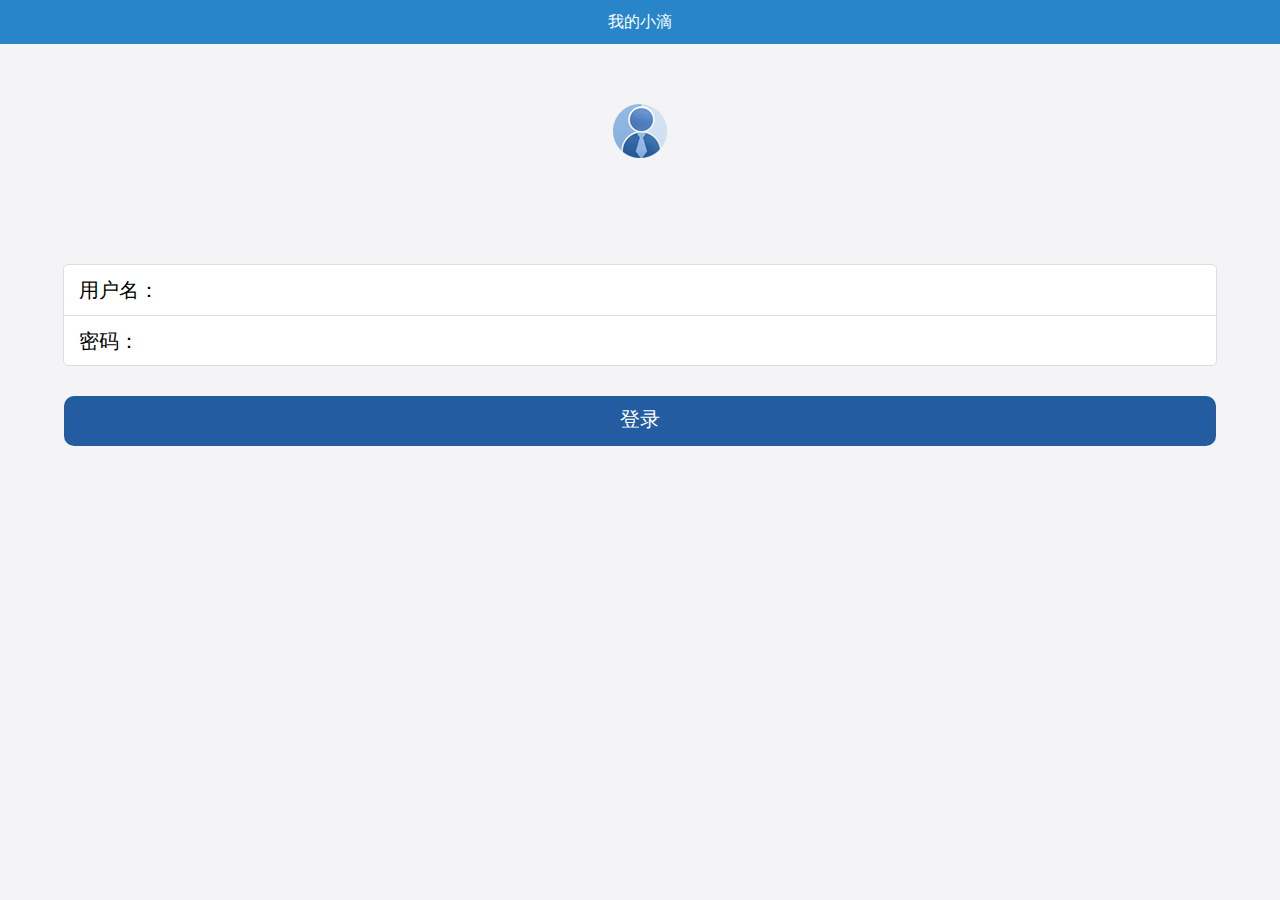
<file: index.html>
<!DOCTYPE html>
<html lang="en">
<head>
    <meta charset="UTF-8" name="viewport" content="width=device-width,initial-scale=1,user-scalable=no">

    <title>崔露阳</title>

    <link rel="short icon" href="Resource/icon.png">

    <link rel="stylesheet" href="Enterprise.css">


    <style>


        .MD_external_div{
            position: relative;
            width: 100%;
            height: 220px;
        }

        .MD_inner_div{
            position: absolute;
            top: 50%;
            left: 50%;
            width: 66px;
            height: 76px;

            margin-left: -33px;
            margin-top: -50px;

            text-align: center;
        }
        .i_inner_div{
            background: white;
            text-align: left;
            width: 90%;
            margin: 0 auto;
            border: 1px solid #dddddd;
            border-radius: 5px;
            height: 100px;
        }
        i.i_inner_div div{
            height: 50px;
        }
        .i_inner_div div span{
            padding-left: 15px;
            font-size: 20px;
            line-height: 50px;
        }
        input{
            outline:medium;
            background-color: transparent;
            border: 0;
        }
        .i_button_div{
            width: 90%;
            margin: 0 auto;
            margin-top: 30px;
            text-align: center;
            background: rgb(36,92,161);
            border-radius: 10px;

            line-height: 50px;
        }
        .i_button_div input{
            font-size: 20px;
            color: white;
        }




    </style>

</head>
<body>


<header>

    <span>我的小滴</span>
</header>


<div class="MD_external_div">

    <div class="MD_inner_div">
        <img class="MD_head_img" src="Resource/head.png" alt="">
        <span id="MD_userName"></span>
    </div>
</div>

<form>
    <div class="i_inner_div">
        <div style="border-bottom: 1px solid #dddddd">
            <span>用户名：</span>
            <input type="text" value="">
        </div>
        <div>
            <span>密码：</span>
            <input type="text" value="">
        </div>
    </div>

    <div class="i_button_div">
        <input type="button" value="登录">
    </div>

</form>






</body>
</html>
</file>
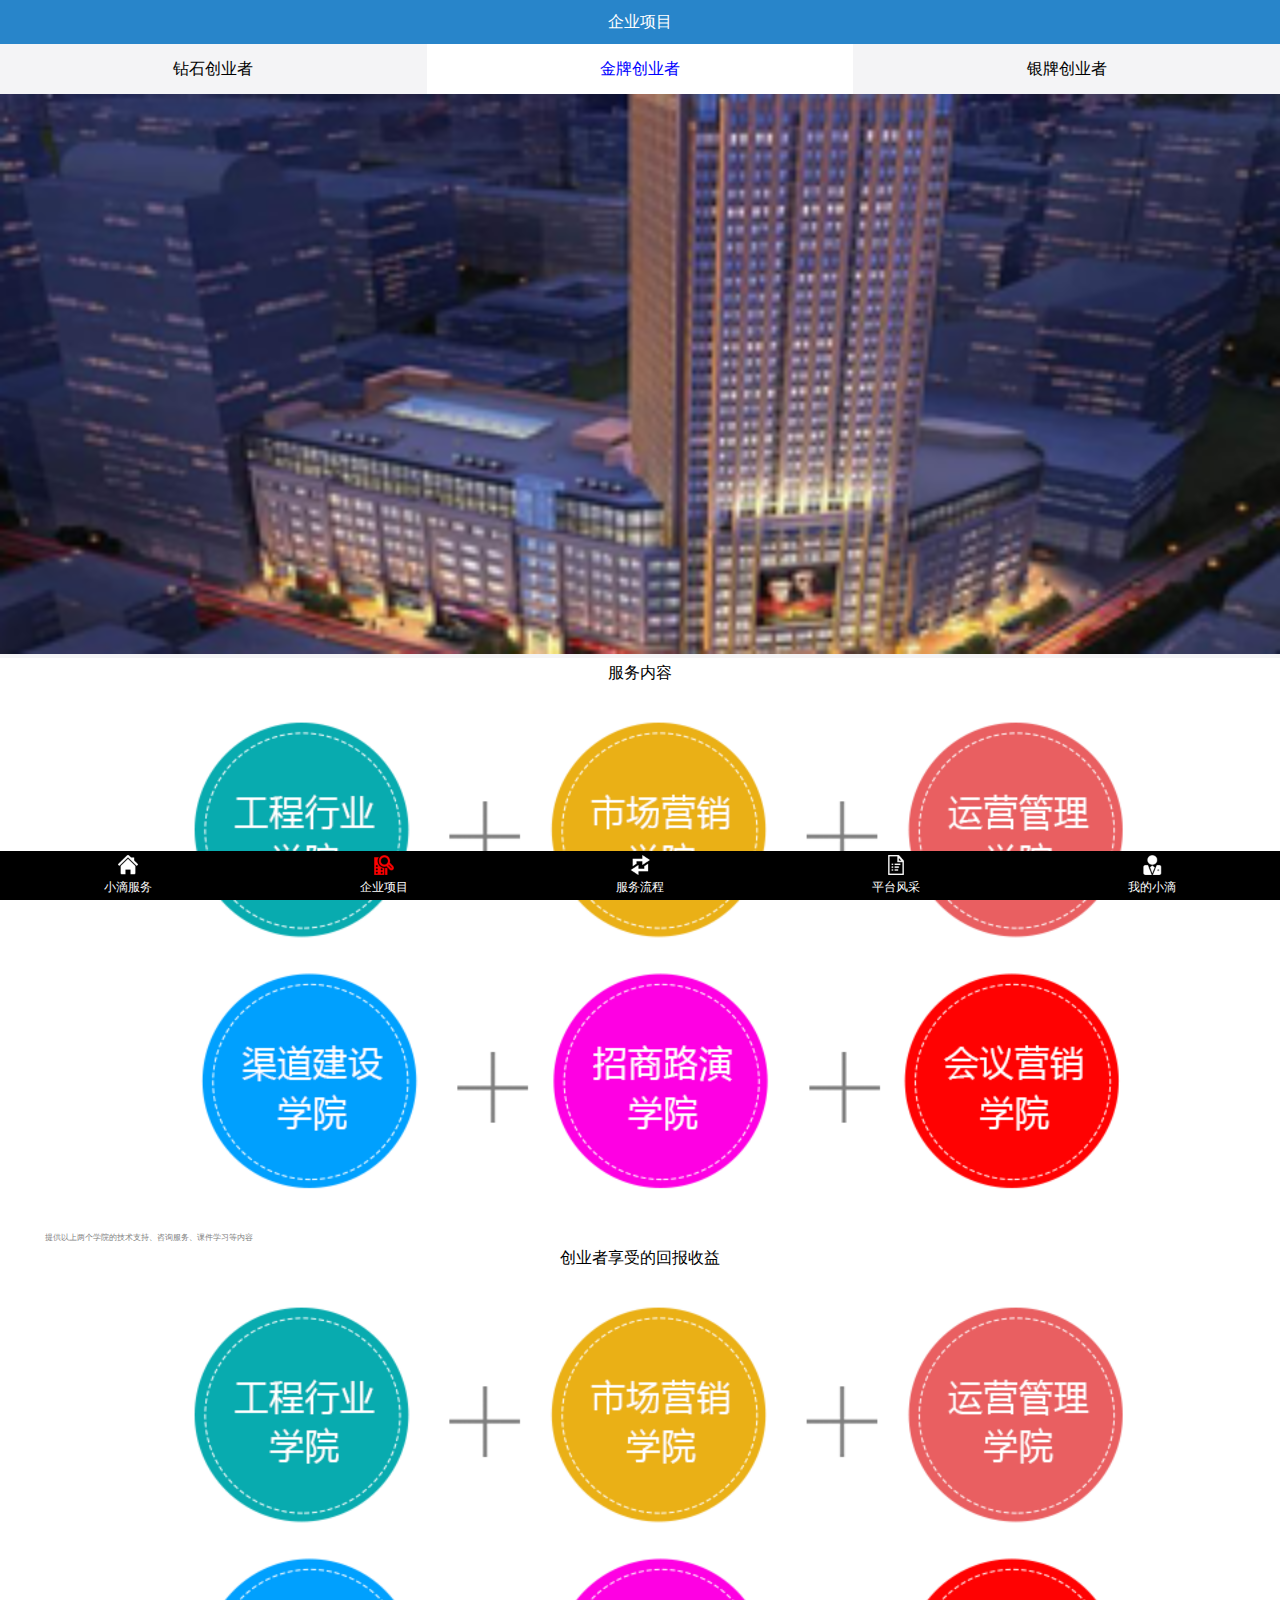
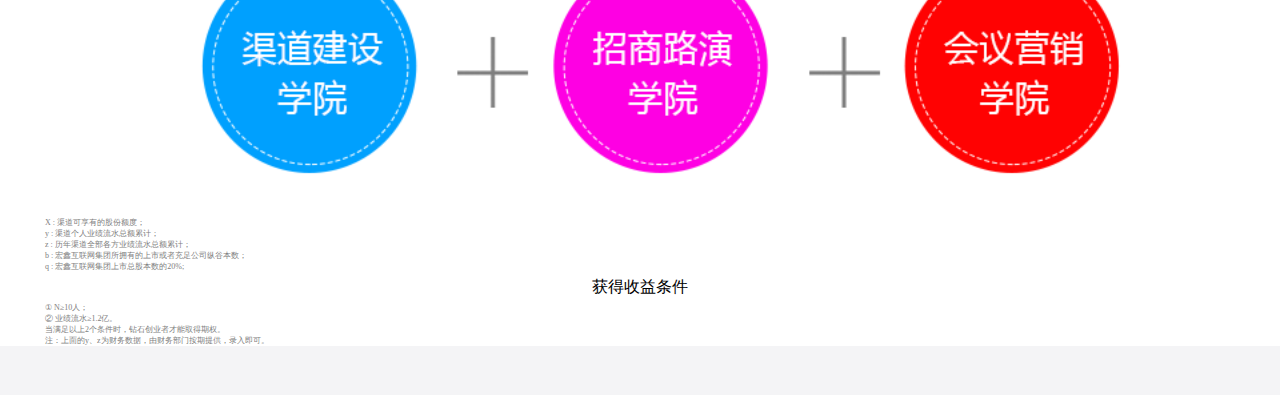
<file: BusinessGold.html>
<!DOCTYPE html>
<html lang="en">
<head>
    <meta charset="UTF-8" name="viewport" content="width=device-width,initial-scale=1,user-scalable=no">
    <title>崔露阳</title>
    <link rel="short icon" href="Resource/icon.png">
    <link rel="stylesheet"  href="Enterprise.css"/>

    <style>
        .Second{
            height: 50px;
            line-height: 50px;
            display: table;
            width: 100%;
        }
        .Second a{
            display: table-cell;
            width: 33.3%;
            text-align: center;
            text-decoration: none;
        }
        .Second span{
            color: black;

        }
        .Second_img img{
            width: 100%;
        }
        .third{
            text-align: center;
            background: white;
        }
        .third span{
            font-size: 16px;
            height: 30px;
            line-height: 30px;

        }
        .third img{
            width: 100%;
        }
        .third p{
            font-size: 8px;
            color: gray;
            text-align: left;
            margin-left: 45px;
        }



    </style>
</head>
<body>



<!--第一部分-->
<header>
    <span>企业项目</span>
</header>

<!--第二部分-->

<section class="Second">
    <a href="BusinessProject.html" > <span  >钻石创业者</span></a>
    <a href="BusinessGold.html" style="background: white;"> <span style="color: blue">金牌创业者</span></a>
    <a href="BusinessSilver.html"> <span>银牌创业者</span></a>
</section>
<section class="Second_img">
    <img src="Resource/banner21.png">
</section>


<!--第三部分-->
<div class="third">
    <span>服务内容</span>
    <img src="Resource/30w_1.png">
    <p>提供以上两个学院的技术支持、咨询服务、课件学习等内容</p>
</div>
<div class="third">
    <span>创业者享受的回报收益</span>
    <img src="Resource/30w_1.png">
    <p>X : 渠道可享有的股份额度；</p>
    <p>y : 渠道个人业绩流水总额累计；</p>
    <p>z : 历年渠道全部各方业绩流水总额累计；</p>
    <p>b : 宏鑫互联网集团所拥有的上市或者充足公司纵谷本数；</p>
    <p>q : 宏鑫互联网集团上市总股本数的20%;</p>
</div>
<div class="third">
    <span>获得收益条件</span>
    <p>① N≥10人；</p>
    <p>② 业绩流水≥1.2亿。</p>
    <p>当满足以上2个条件时，钻石创业者才能取得期权。</p>
    <p>注：上面的y、z为财务数据，由财务部门按期提供，录入即可。</p>
</div>






</body>
<footer>
    <a href="DropletService.html"> <img src="Resource/nav10.png" alt=""> <span>小滴服务</span> </a>
    <a href="BusinessProject.html"> <img src="Resource/nav21.png" alt="" style="color: red"> <span>企业项目</span> </a>
    <a href="ServiceProcess.html"> <img src="Resource/nav30.png" alt=""> <span>服务流程</span> </a>
    <a href="PlatformMien.html"> <img src="Resource/nav40.png" alt=""> <span>平台风采</span> </a>
    <a href="MyDrop.html"> <img src="Resource/nav50.png" alt=""> <span >我的小滴</span> </a>
</footer>
</body>
</html>
</file>
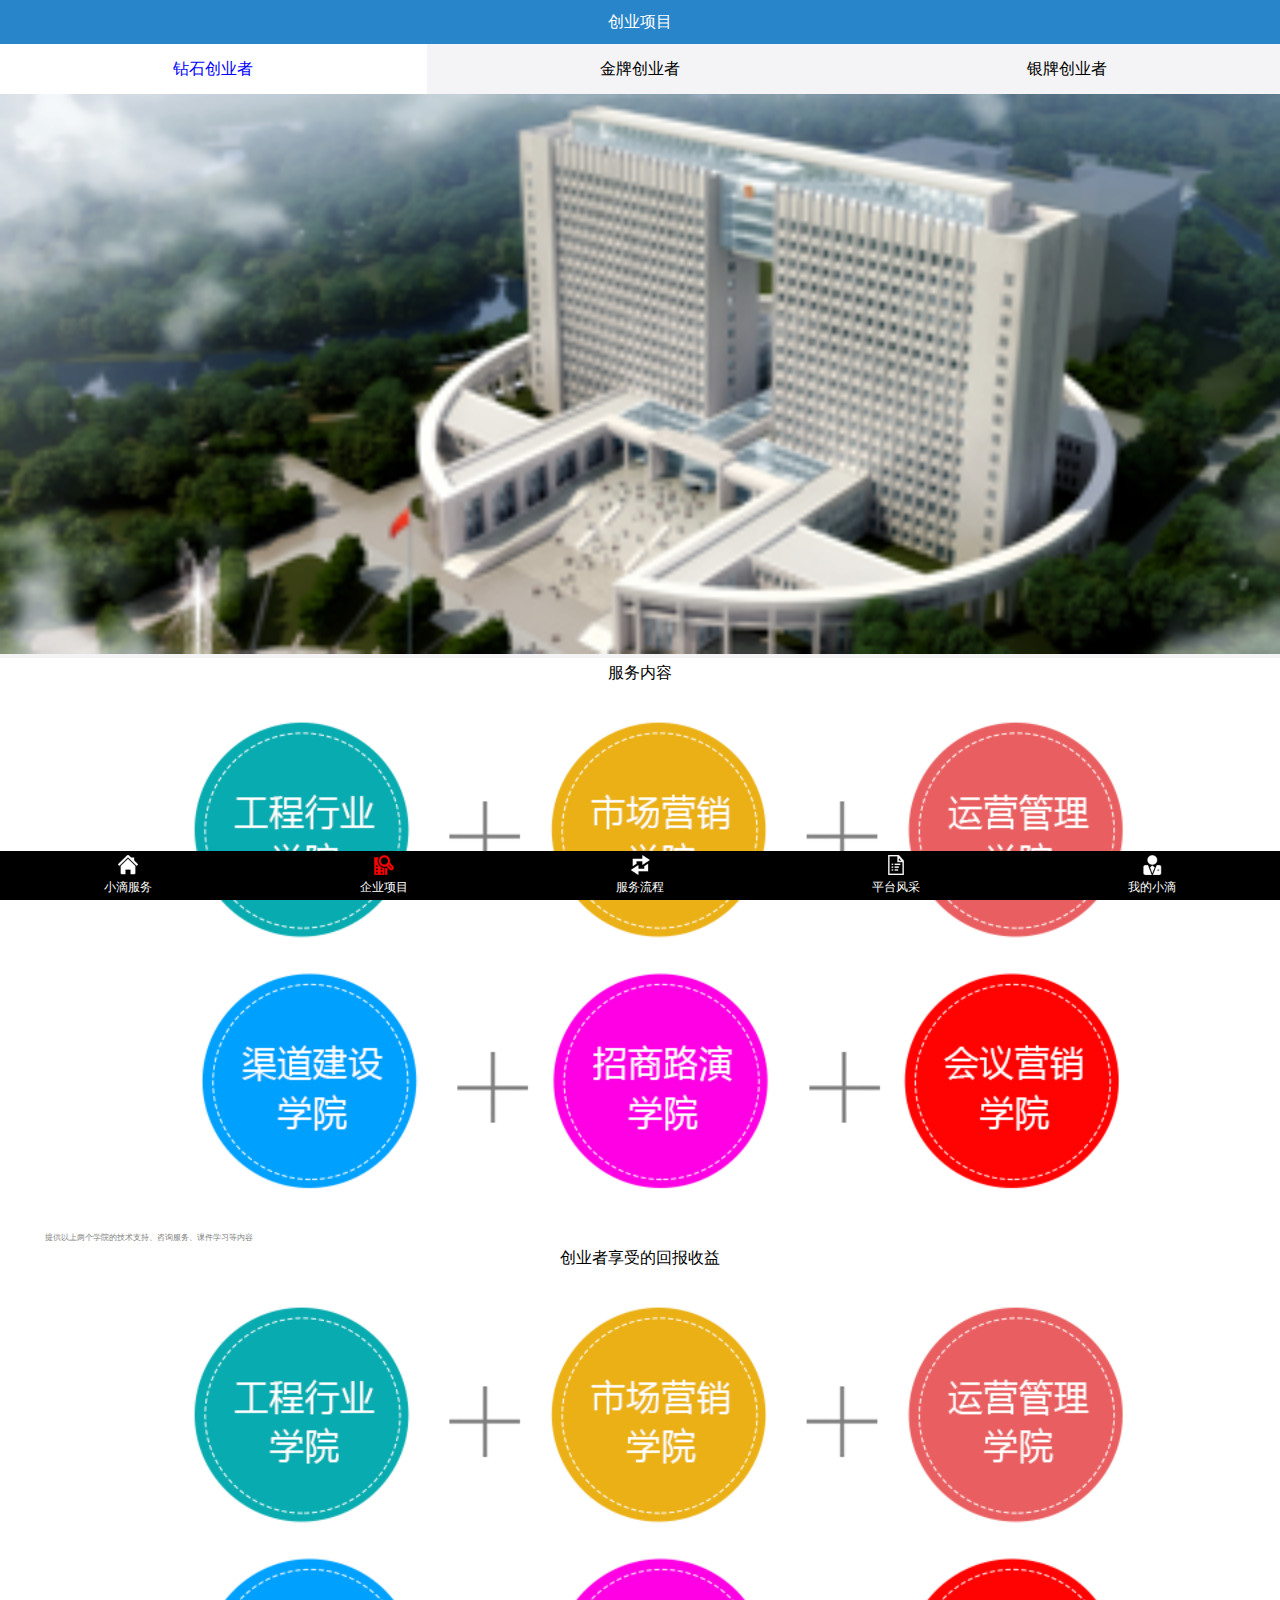
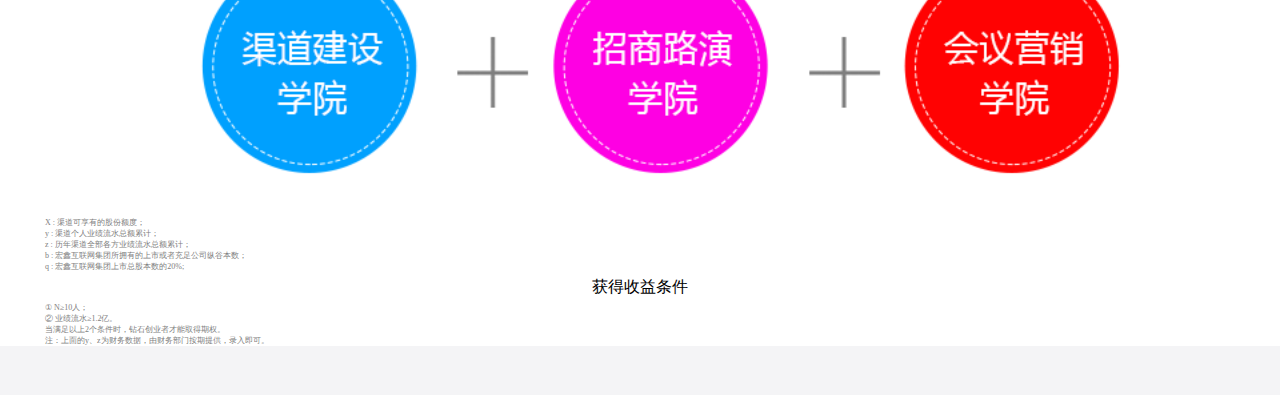
<file: BusinessProject.html>
<!DOCTYPE html>
<html lang="en">
<head>
    <meta charset="UTF-8" name="viewport" content="width=device-width,initial-scale=1,user-scalable=no">
    <title>崔露阳</title>
    <link rel="short icon" href="Resource/icon.png">
    <link rel="stylesheet"  href="Enterprise.css"/>

    <style>
        .Second{
            height: 50px;
            line-height: 50px;
            display: table;
            width: 100%;
        }
        .Second a{
            display: table-cell;
            width: 33.3%;
            text-align: center;
            text-decoration: none;
        }
        .Second span{
            color: black;

        }
        .Second_img img{
            width: 100%;
        }
        .third{
            text-align: center;
            background: white;
        }
        .third span{
            font-size: 16px;
            height: 30px;
            line-height: 30px;

        }
        .third img{
            width: 100%;
        }
        .third p{
            font-size: 8px;
            color: gray;
            text-align: left;
            margin-left: 45px;
        }
        


    </style>
</head>
<body>



<!--第一部分-->
<header>
    <span>创业项目</span>
</header>

<!--第二部分-->

<section class="Second">
    <a href="BusinessProject.html" style="background: white;"> <span style="color: blue" >钻石创业者</span></a>
    <a href="BusinessGold.html"> <span>金牌创业者</span></a>
    <a href="BusinessSilver.html"> <span>银牌创业者</span></a>
</section>
<section class="Second_img">
    <img src="Resource/banner2.png">
    </section>


<!--第三部分-->
<div class="third">
    <span>服务内容</span>
    <img src="Resource/30w_1.png">
    <p>提供以上两个学院的技术支持、咨询服务、课件学习等内容</p>
</div>
<div class="third">
    <span>创业者享受的回报收益</span>
    <img src="Resource/30w_1.png">
    <p>X : 渠道可享有的股份额度；</p>
    <p>y : 渠道个人业绩流水总额累计；</p>
    <p>z : 历年渠道全部各方业绩流水总额累计；</p>
    <p>b : 宏鑫互联网集团所拥有的上市或者充足公司纵谷本数；</p>
    <p>q : 宏鑫互联网集团上市总股本数的20%;</p>
</div>
<div class="third">
    <span>获得收益条件</span>
    <p>① N≥10人；</p>
    <p>② 业绩流水≥1.2亿。</p>
    <p>当满足以上2个条件时，钻石创业者才能取得期权。</p>
    <p>注：上面的y、z为财务数据，由财务部门按期提供，录入即可。</p>
</div>






</body>
<footer>
    <a href="DropletService.html"> <img src="Resource/nav10.png" alt=""> <span>小滴服务</span> </a>
    <a href="BusinessProject.html"> <img src="Resource/nav21.png" alt="" style="color: red"> <span>企业项目</span> </a>
    <a href="ServiceProcess.html"> <img src="Resource/nav30.png" alt=""> <span>服务流程</span> </a>
    <a href="PlatformMien.html"> <img src="Resource/nav40.png" alt=""> <span>平台风采</span> </a>
    <a href="MyDrop.html"> <img src="Resource/nav50.png" alt=""> <span >我的小滴</span> </a>
</footer>
</body>
</html>
</file>
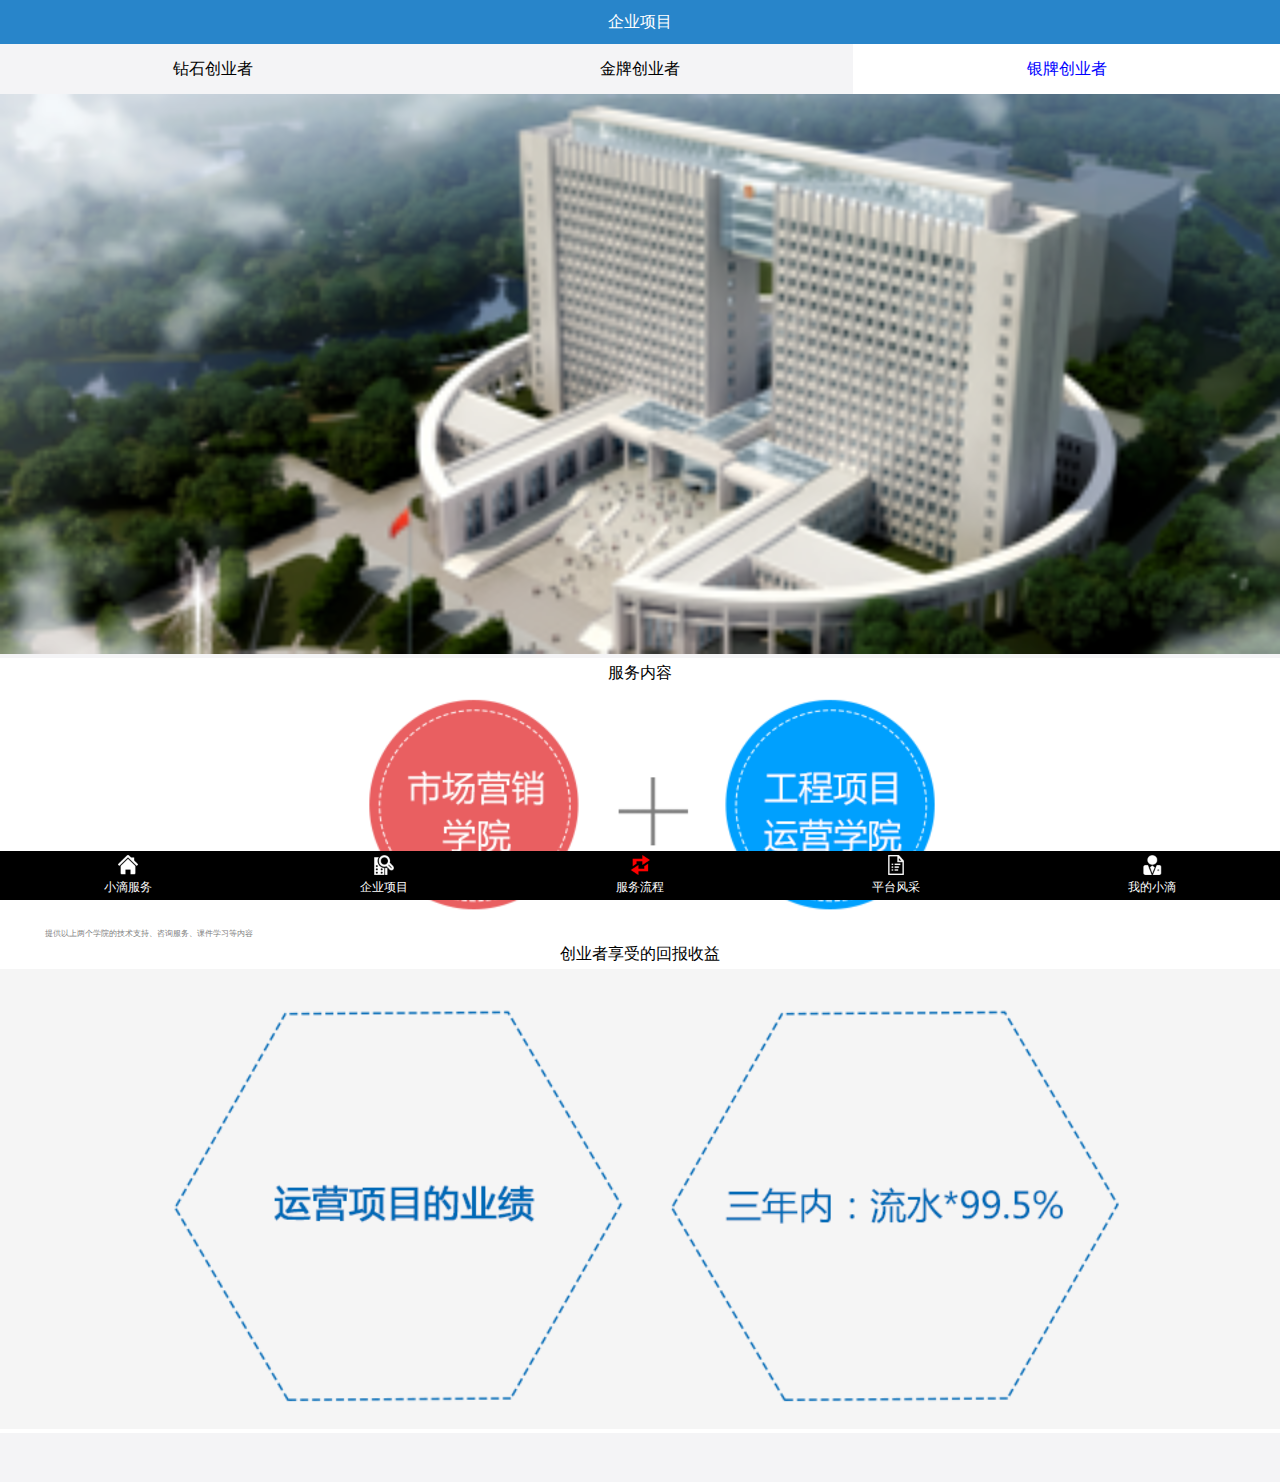
<file: BusinessSilver.html>
<!DOCTYPE html>
<html lang="en">
<head>
    <meta charset="UTF-8" name="viewport" content="width=device-width,initial-scale=1,user-scalable=no">
    <title>崔露阳</title>
    <link rel="short icon" href="Resource/icon.png">
    <link rel="stylesheet"  href="Enterprise.css"/>

    <style>
        .Second{
            height: 50px;
            line-height: 50px;
            display: table;
            width: 100%;
        }
        .Second a{
            display: table-cell;
            width: 33.3%;
            text-align: center;
            text-decoration: none;
        }
        .Second span{
            color: black;

        }
        .Second_img img{
            width: 100%;
        }
        .third{
            text-align: center;
            background: white;
        }
        .third span{
            font-size: 16px;
            height: 30px;
            line-height: 30px;

        }
        .third img{
            width: 100%;
        }
        .third p{
            font-size: 8px;
            color: gray;
            text-align: left;
            margin-left: 45px;
        }



    </style>
</head>
<body>



<!--第一部分-->
<header>
    <span>企业项目</span>
</header>

<!--第二部分-->

<section class="Second">
    <a href="BusinessProject.html" > <span  >钻石创业者</span></a>
    <a href="BusinessGold.html"> <span>金牌创业者</span></a>
    <a href="BusinessSilver.html" style="background: white;"> <span style="color: blue">银牌创业者</span></a>
</section>
<section class="Second_img">
    <img src="Resource/banner2.png">
</section>


<!--第三部分-->
<div class="third">
    <span>服务内容</span>
    <img src="Resource/10w_1.png">
    <p>提供以上两个学院的技术支持、咨询服务、课件学习等内容</p>
</div>
<div class="third">
    <span>创业者享受的回报收益</span>
    <img src="Resource/10w_2.png">

</div>





</body>
<footer>
    <a href="DropletService.html"> <img src="Resource/nav10.png" alt=""> <span>小滴服务</span> </a>
    <a href="BusinessProject.html"> <img src="Resource/nav20.png" alt=""> <span>企业项目</span> </a>
    <a href="ServiceProcess.html"> <img src="Resource/nav31.png" alt=""style="color: red"> <span>服务流程</span> </a>
    <a href="PlatformMien.html"> <img src="Resource/nav40.png" alt=""> <span>平台风采</span> </a>
    <a href="MyDrop.html"> <img src="Resource/nav50.png" alt=""> <span >我的小滴</span> </a>
</footer>
</body>
</html>
</file>
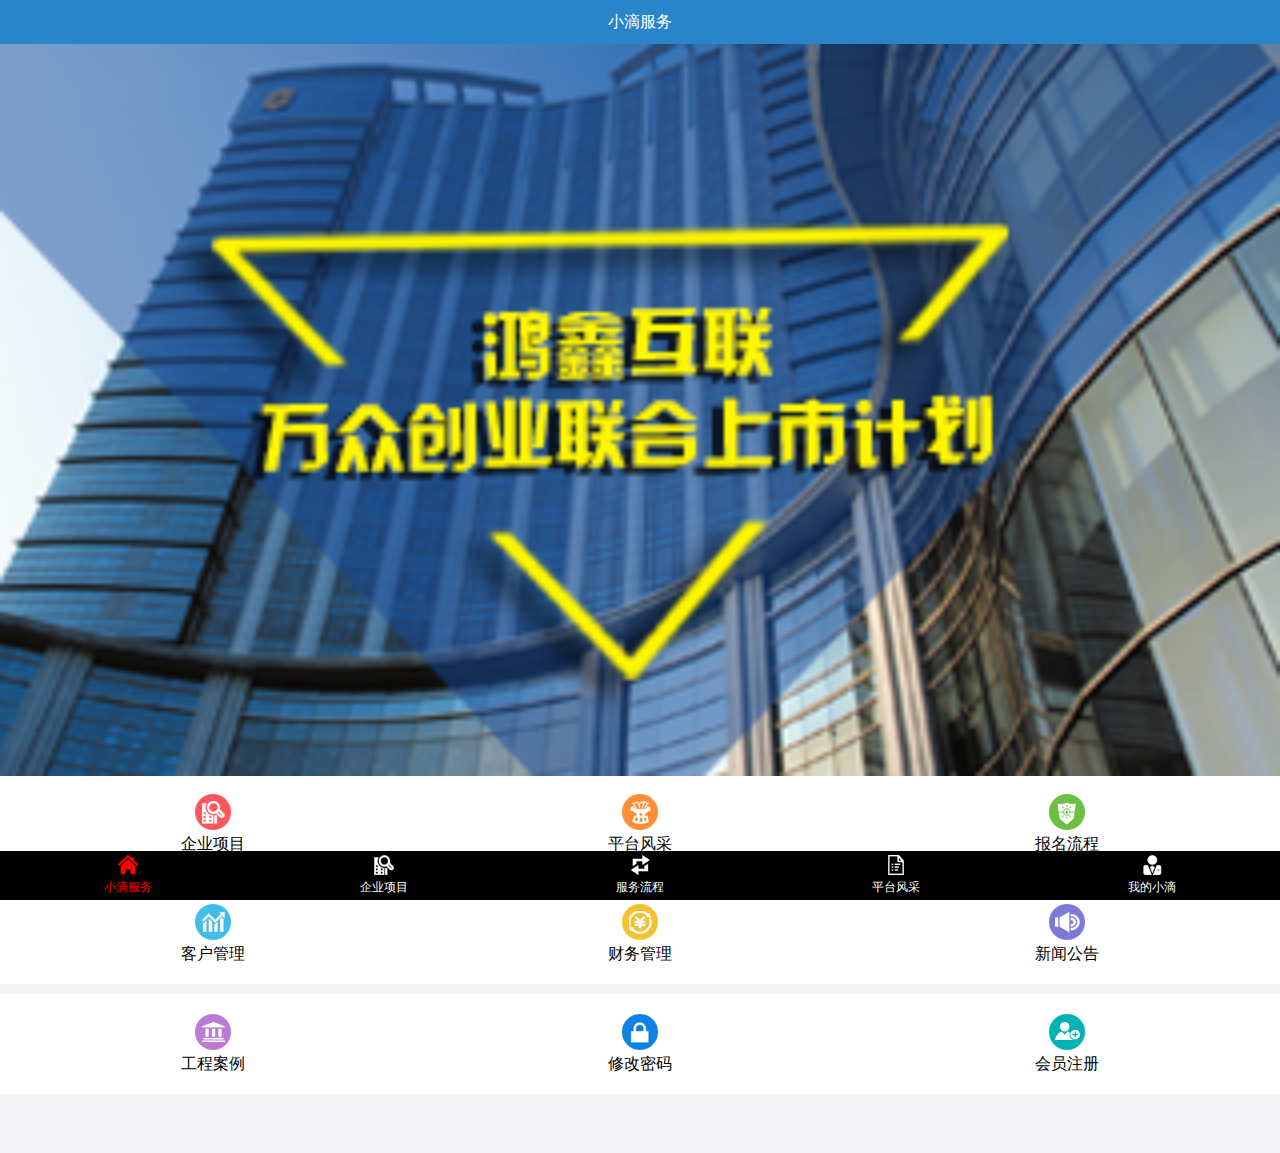
<file: DropletService.html>
<!DOCTYPE html>
<html lang="en">
<head>
    <meta charset="UTF-8" name="viewport" content="width=device-width,initial-scale=1,user-scalable=no">
    <title>崔露阳</title>
    <link rel="short icon" href="Resource/icon.png">
    <link rel="stylesheet"  href="Enterprise.css"/>

    <style>

    </style>
</head>
<body>

<!--第一部分-->
<header>
    <span>小滴服务</span>
</header>
<!--第二部分-->
<section class="DS_second_section">
    <img src="Resource/banner-1.png" alt="请看一下网络">
</section>

<section>
    <ul class="ul1">
        <li> <img src="Resource/index1.png" alt=""> <span>企业项目</span></li>
        <li> <img src="Resource/index2.png" alt=""> <span>平台风采</span></li>
        <li> <img src="Resource/index3.png" alt=""> <span>报名流程</span></li>
    </ul>
    <ul>
        <li> <img src="Resource/index4.png" alt=""> <span>客户管理</span></li>
        <li> <img src="Resource/index5.png" alt=""> <span>财务管理</span></li>
        <li> <img src="Resource/index6.png" alt=""> <span>新闻公告</span></li>
    </ul>
    <ul>
        <li> <img src="Resource/index7.png" alt=""> <span>工程案例</span></li>
        <li> <img src="Resource/index8.png" alt=""> <span>修改密码</span></li>
        <li> <img src="Resource/index9.png" alt=""> <span>会员注册</span></li>
    </ul>
</section>
<footer>
    <a href="DropletService.html"> <img src="Resource/nav11.png" alt=""> <span style="color: red">小滴服务</span> </a>
    <a href="BusinessProject.html"> <img src="Resource/nav20.png" alt=""> <span>企业项目</span> </a>
    <a href="ServiceProcess.html"> <img src="Resource/nav30.png" alt=""> <span>服务流程</span> </a>
    <a href="PlatformMien.html"> <img src="Resource/nav40.png" alt=""> <span>平台风采</span> </a>
    <a href="MyDrop.html"> <img src="Resource/nav50.png" alt=""> <span >我的小滴</span> </a>
</footer>
</body>
</html>
</file>
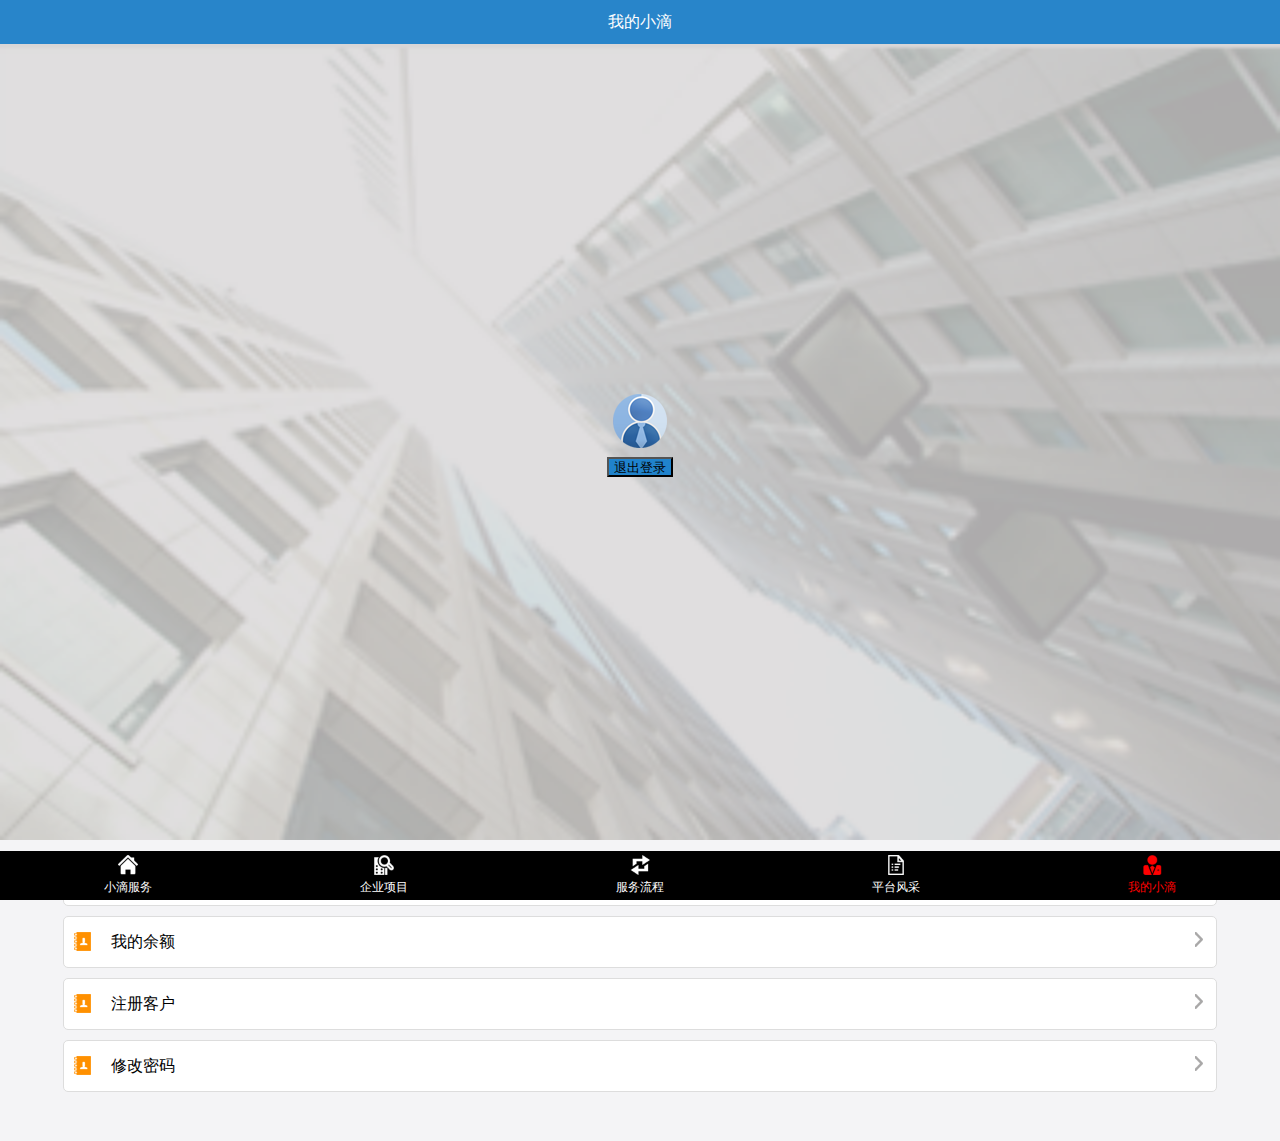
<file: MyDrop.html>
<!DOCTYPE html>
<html lang="en">
<head>
    <meta charset="UTF-8" name="viewport" content="width=device-width,initial-scale=1,user-scalable=no">

    <title>崔露阳</title>

    <link rel="short icon" href="Resource/icon.png">

    <link rel="stylesheet" href="Enterprise.css">


    <style>
        .MD_external_div .MD_bg_img{
            width: 100%;

        }

        .MD_external_div{
            position: relative;
        }

        .MD_inner_div{
            position: absolute;
            top: 50%;
            left: 50%;
            width: 66px;
            height: 76px;

            margin-left: -33px;
            margin-top: -50px;

            text-align: center;
        }

        button{
            background: rgb(32, 131, 204);
            width: 66px;
            height: 20px;

            margin-top: 5px;
        }

        .MD_third_div{
            width: 100%;
        }

        .MD_third_div .MD_bottom_inner_div{
            width: 90%;
            height: 50px;
            margin: 0 auto;
            border: 1px solid #dddddd;
            border-radius: 5px;
            background: white;
            line-height: 50px;
            margin-top: 10px;
        }

        .MD_left_img{
            float: left;
            margin-left: 10px;
            margin-top: 15px;
            margin-right: 20px;
        }

        .MD_right_img{
            float: right;
            margin-right: 10px;
            margin-top: 15px;
        }

    </style>

</head>
<body>


<header>

    <span>我的小滴</span>
</header>


<div class="MD_external_div">
    <img class="MD_bg_img" src="Resource/banner5.png" alt="">
    <div class="MD_inner_div">
        <img class="MD_head_img" src="Resource/head.png" alt="">
        <span id="MD_userName"></span>

        <button id="MD_btn">退出登录</button>
    </div>
</div>


<div class="MD_third_div">
    <div class="MD_bottom_inner_div">
        <img class="MD_left_img" src="Resource/gr_1.png" alt="">
        <span>我的客户</span>
        <img class="MD_right_img" src="Resource/jt.png" alt="">
    </div>
</div>

<div class="MD_third_div">
    <div class="MD_bottom_inner_div">
        <img class="MD_left_img" src="Resource/gr_1.png" alt="">
        <span>我的余额</span>
        <img class="MD_right_img" src="Resource/jt.png" alt="">
    </div>
</div>

<div class="MD_third_div">
    <div class="MD_bottom_inner_div">
        <img class="MD_left_img" src="Resource/gr_1.png" alt="">
        <span>注册客户</span>
        <img class="MD_right_img" src="Resource/jt.png" alt="">
    </div>
</div>

<div class="MD_third_div">
    <div class="MD_bottom_inner_div">
        <img class="MD_left_img" src="Resource/gr_1.png" alt="">
        <span>修改密码</span>
        <img class="MD_right_img" src="Resource/jt.png" alt="">
    </div>
</div>




<footer>
    <a href="DropletService.html"> <img src="Resource/nav10.png" alt=""> <span>小滴服务</span> </a>
    <a href="BusinessProject.html"> <img src="Resource/nav20.png" alt=""> <span>企业项目</span> </a>
    <a href="ServiceProcess.html"> <img src="Resource/nav30.png" alt=""> <span>服务流程</span> </a>
    <a href="PlatformMien.html"> <img src="Resource/nav40.png" alt=""> <span>平台风采</span> </a>
    <a href="MyDrop.html"> <img src="Resource/nav51.png" alt=""> <span style="color: red">我的小滴</span> </a>
</footer>

</body>
</html>
</file>
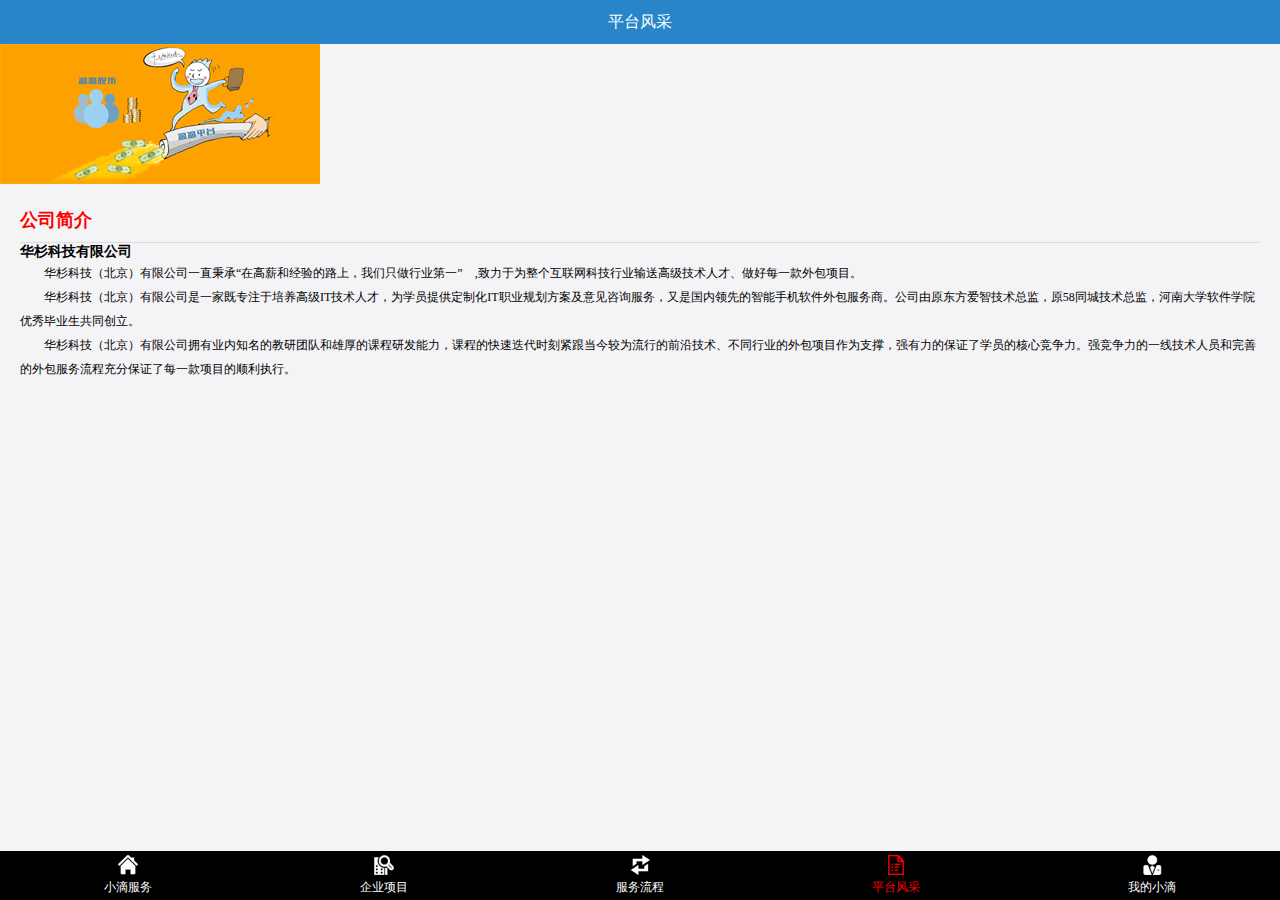
<file: PlatformMien.html>
<!DOCTYPE html>
<html lang="en">
<head>
    <meta charset="UTF-8" name="viewport" content="width=device-width,initial-scale=1,user-scalable=no">

    <title>崔露阳</title>

    <link rel="short icon" href="Resource/icon.png">

    <link rel="stylesheet" href="Enterprise.css">


    <style>
        article {
            margin: 20px;
        }

        h3 {
            color: red;
            font-size: 18px;
            padding-bottom: 10px;
            border-bottom: 1px solid #dddddd;
        }

        h4 {
            font-size: 14px;
        }

        article p {
            text-indent: 2em;
            line-height: 2em;
            font-size: 12px;
             }
    </style>
</head>
<body>




<header>
    <span>平台风采</span>
</header>

<section class="common_section">
    <img src="Resource/banner4.png" alt="">
</section>

<article>
    <h3>公司简介</h3>
    <h4>华杉科技有限公司</h4>
    <p>华杉科技（北京）有限公司一直秉承“在高薪和经验的路上，我们只做行业第一”　,致力于为整个互联网科技行业输送高级技术人才、做好每一款外包项目。</p>
    <p>华杉科技（北京）有限公司是一家既专注于培养高级IT技术人才，为学员提供定制化IT职业规划方案及意见咨询服务，又是国内领先的智能手机软件外包服务商。公司由原东方爱智技术总监，原58同城技术总监，河南大学软件学院优秀毕业生共同创立。</p>
    <p>华杉科技（北京）有限公司拥有业内知名的教研团队和雄厚的课程研发能力，课程的快速迭代时刻紧跟当今较为流行的前沿技术、不同行业的外包项目作为支撑，强有力的保证了学员的核心竞争力。强竞争力的一线技术人员和完善的外包服务流程充分保证了每一款项目的顺利执行。</p>
</article>


<footer>
    <a href="DropletService.html"> <img src="Resource/nav10.png" alt=""> <span>小滴服务</span> </a>
    <a href="BusinessProject.html"> <img src="Resource/nav20.png" alt=""> <span>企业项目</span> </a>
    <a href="ServiceProcess.html"> <img src="Resource/nav30.png" alt=""> <span>服务流程</span> </a>
    <a href=""> <img src="Resource/nav41.png" alt=""> <span style="color: red">平台风采</span> </a>
    <a href="MyDrop.html"> <img src="Resource/nav50.png" alt=""> <span>我的小滴</span> </a>
</footer>

</body>
</html>
</file>
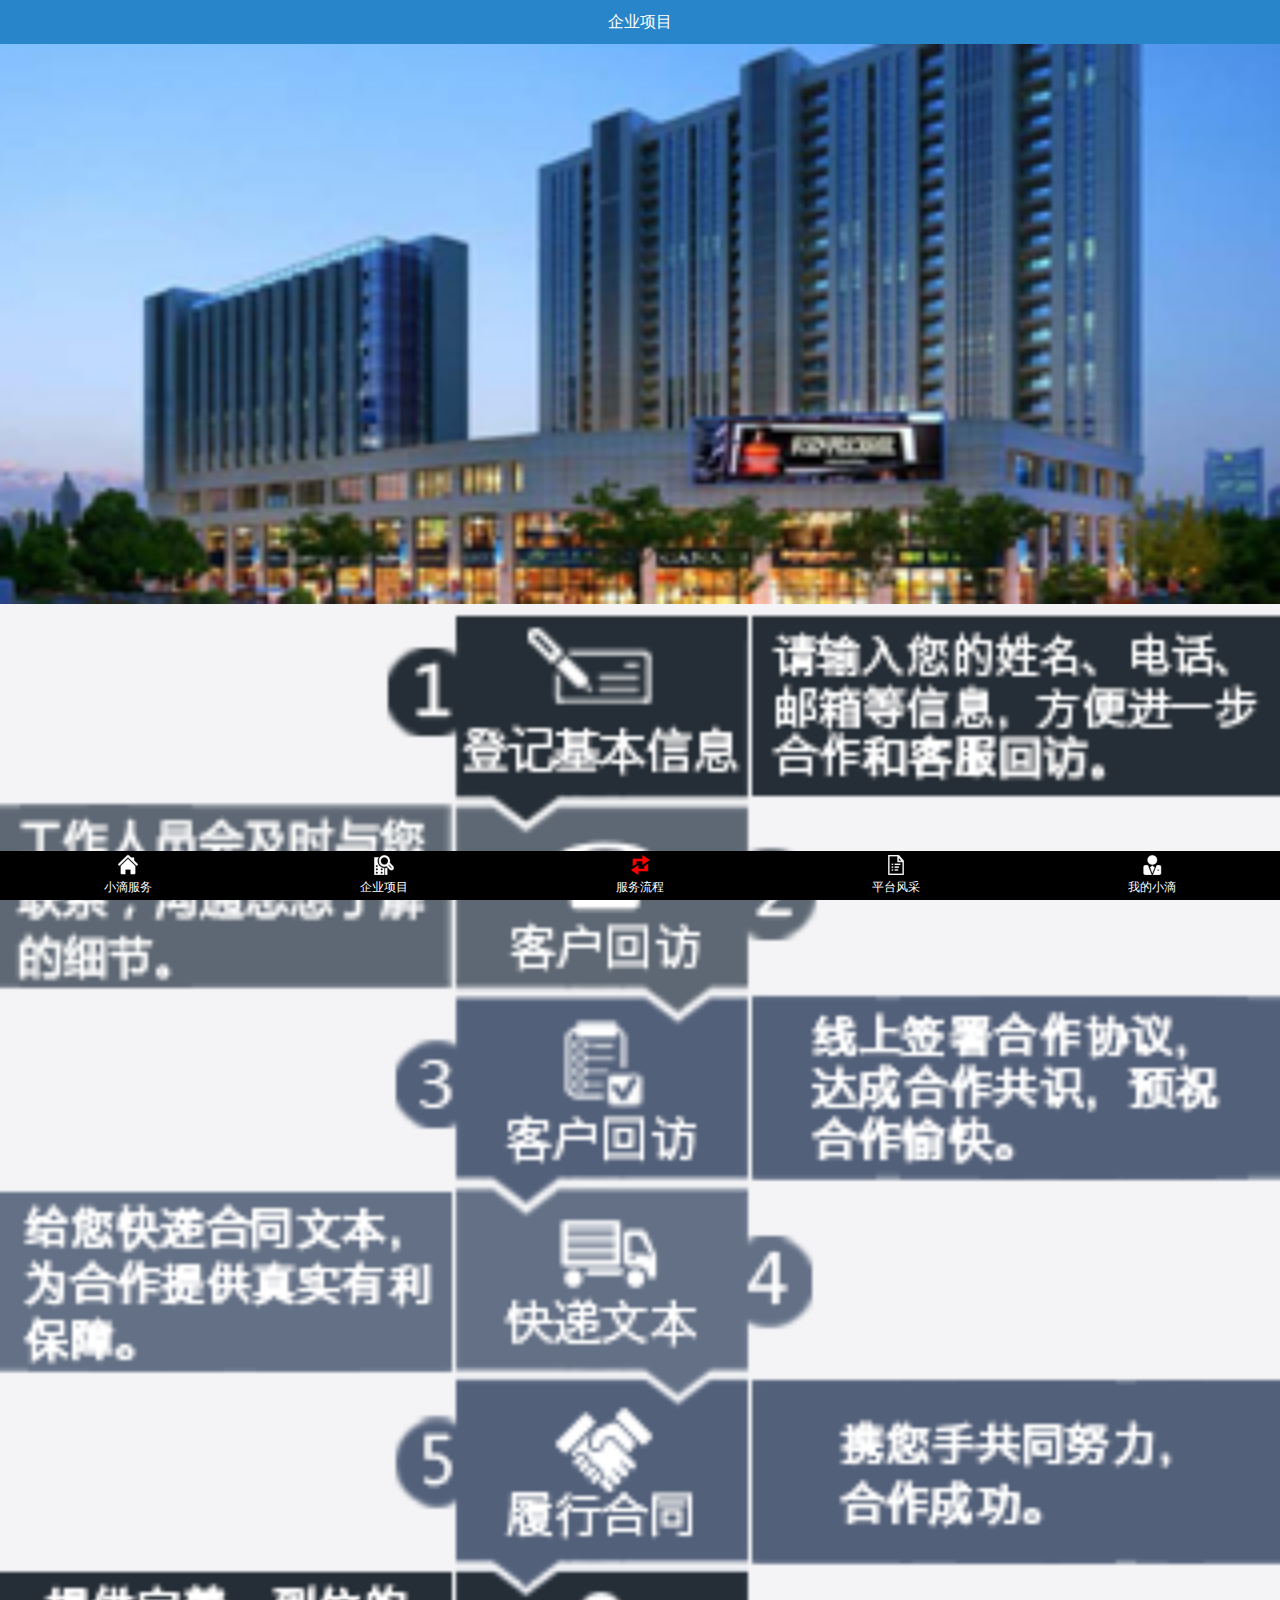
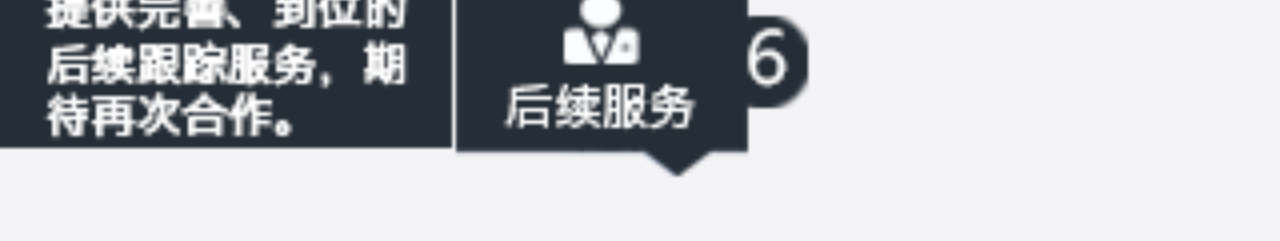
<file: ServiceProcess.html>
<!DOCTYPE html>
<html lang="en">
<head>
    <meta charset="UTF-8" name="viewport" content="width=device-width,initial-scale=1,user-scalable=no">
    <title>崔露阳</title>
    <link rel="short icon" href="Resource/icon.png">
    <link rel="stylesheet"  href="Enterprise.css"/>

    <style>

    </style>
</head>
<body>

<!--第一部分-->
<header>
    <span>企业项目</span>
</header>
<!--第二部分-->
<section class="DS_second_section">
    <img src="Resource/banner3.png" alt="请看一下网络">
    <img src="Resource/process.png" alt="请看一下网络">
</section>

<footer>
    <a href="DropletService.html"> <img src="Resource/nav10.png" alt=""> <span>小滴服务</span> </a>
    <a href="BusinessProject.html"> <img src="Resource/nav20.png" alt=""> <span>企业项目</span> </a>
    <a href="ServiceProcess.html"> <img src="Resource/nav31.png" alt=""style="color: red"> <span>服务流程</span> </a>
    <a href="PlatformMien.html"> <img src="Resource/nav40.png" alt=""> <span>平台风采</span> </a>
    <a href="MyDrop.html"> <img src="Resource/nav50.png" alt=""> <span >我的小滴</span> </a>
</footer>
</body>
</html>
</file>
<file: Enterprise.css>
*{
    margin: 0;
    padding: 0;
}

body{
    background: rgb(244,244,246);
    padding-top: 44px;
    padding-bottom: 49px;
}
header{
    color: white;
    line-height: 44px;
    background: rgb(40,133,202);
    text-align: center;
    width: 100%;

    top: 0px;
    left: 0px;
    position: fixed;

}

.DS_second_section img{
    width: 100%;
}

ul{
    display: table;
    width: 100%;
    background: white;
    margin-bottom: 10px;
    height: 100px;


}
.ul1{
    margin-top: -6px;
}
ul li{
    display: table-cell;
    width: 33.3%;
    text-align: center;
    vertical-align: middle;
}
ul li span{
    display: block;
}




footer{
    display: table;
    width: 100%;

    background: black;
    height: 49px;



    bottom: 0px;
    left: 0px;
    position: fixed;
}
footer a{
    display: table-cell;
    width: 20%;
    text-align: center;
    vertical-align: middle;
    text-decoration: none;
}
footer a span{
    display: block;
    color: white;
    font-size: 12px;
}
footer a img{
    width: 20px;
}
</file>
